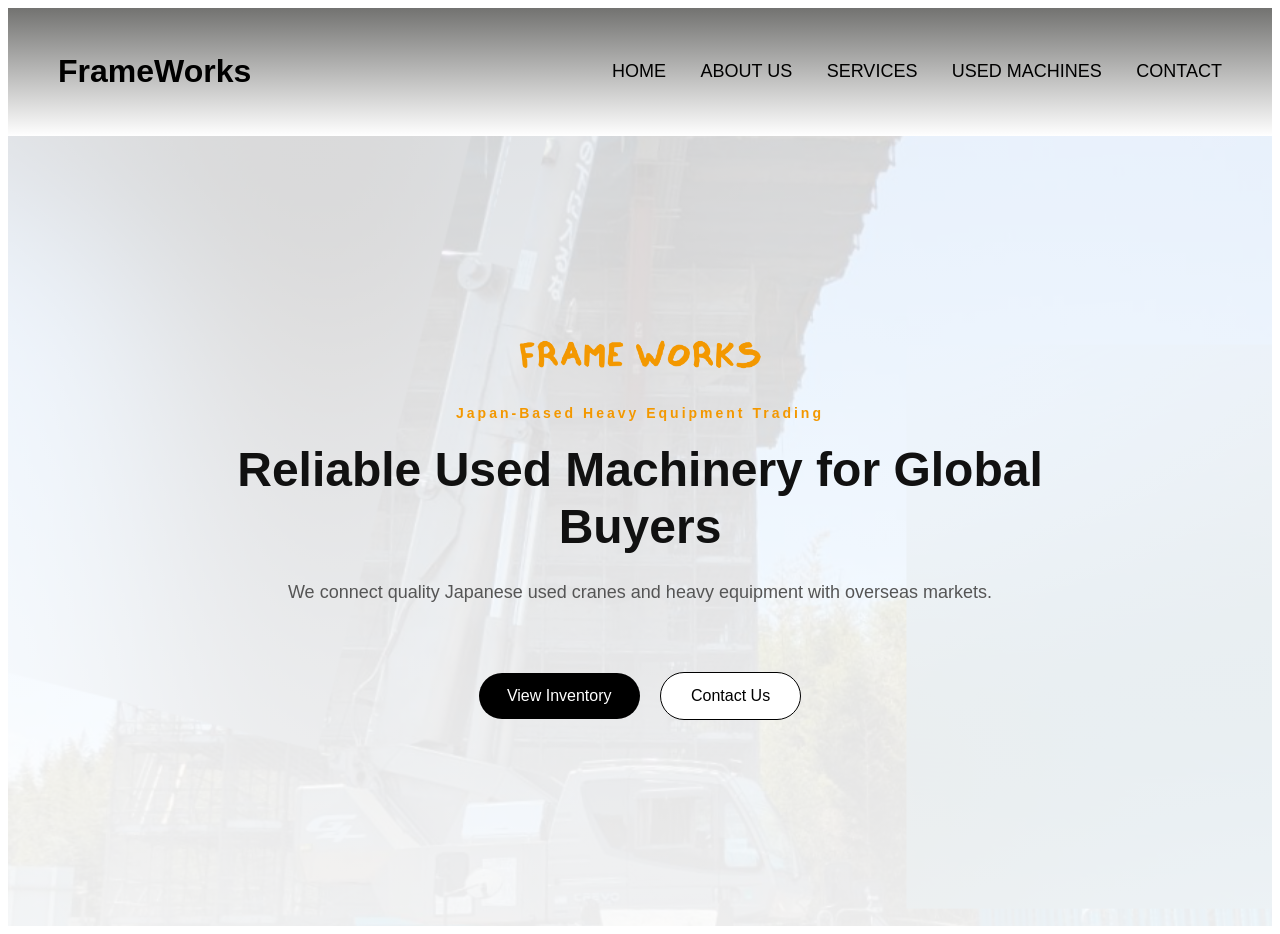
<file: index.html>
<!DOCTYPE html>
<html lang="ja">
<head>
  <meta charset="UTF-8">
  <meta name="viewport" content="width=device-width, initial-scale=1.0">
  <link rel="stylesheet" href="style.css">
  <title>Home | FrameWorks</title>

</head>
<body>
  <header>
  <h1>
    <a class="logo-link" href="index.html">FrameWorks</a>
  </h1>

  <button class="menu-button" id="menu-button">☰</button>

  <nav id="nav-menu">
    <a href="index.html">HOME</a>
    <a href="about.html">ABOUT US</a>
    <a href="service.html">SERVICES</a>
    <a href="used-machines.html">USED MACHINES</a>
    <a href="contact.html">CONTACT</a>
  </nav>
</header>
  
  <section class="hero">
  <div class="hero-content">
    <img class="hero-logo" src="images/logo/FrameWORKS.logo.png" alt="FrameWorks Logo">

    <p class="hero-subtitle">Japan-Based Heavy Equipment Trading</p>
    <h2>Reliable Used Machinery for Global Buyers</h2>
    <p class="hero-text">
      We connect quality Japanese used cranes and heavy equipment with overseas markets.
    </p>

    <div class="hero-buttons">
      <a class="main-button" href="used-machines.html">View Inventory</a>
      <a class="sub-button" href="contact.html">Contact Us</a>
    </div>
  </div>
</section>
  <script>
  const menuButton = document.getElementById("menu-button");
  const navMenu = document.getElementById("nav-menu");

  if(menuButton){
    menuButton.onclick = function() {
      navMenu.classList.toggle("active");
    }
  }
</script>

</body>
</html>
</file>
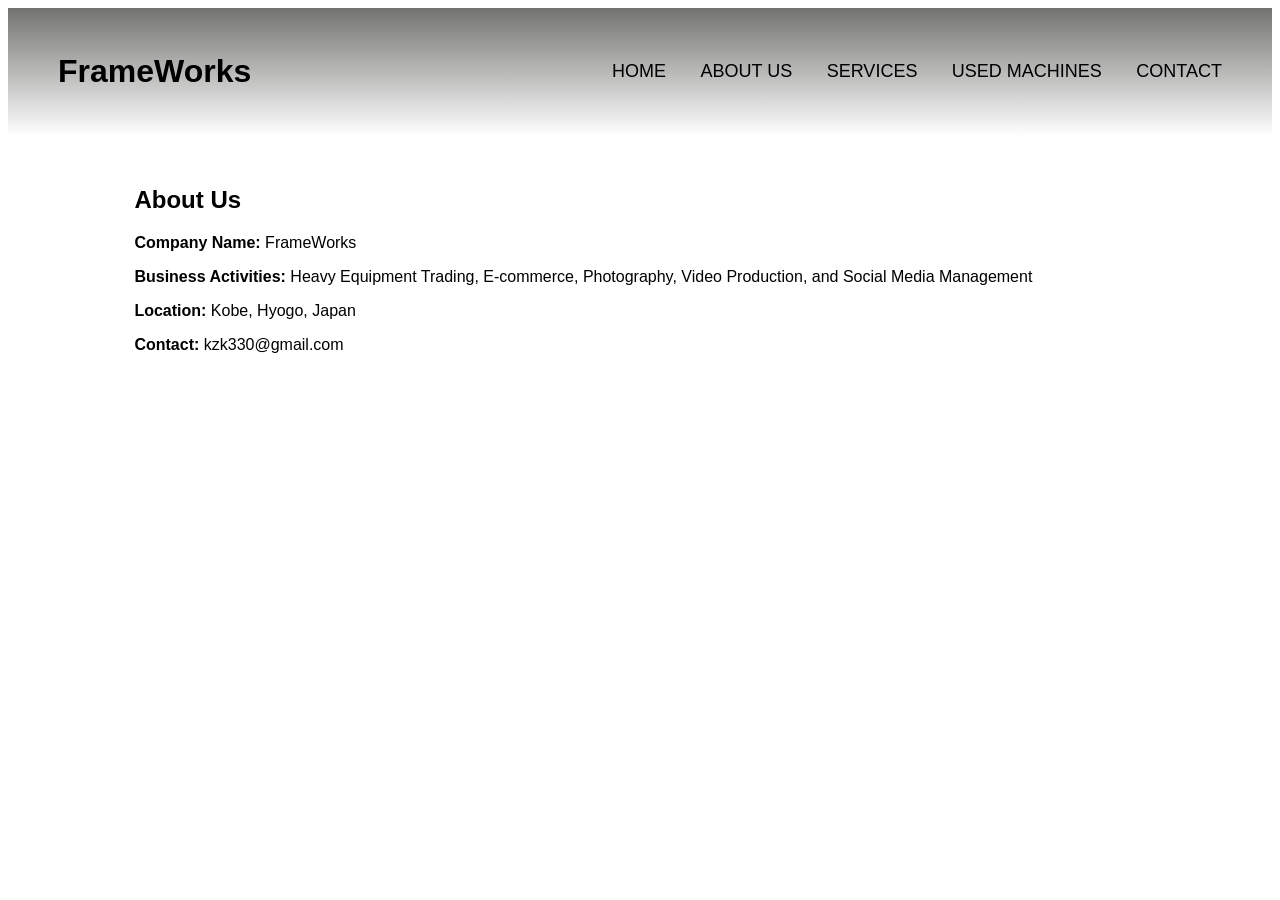
<file: about.html>
<!DOCTYPE html>
<html lang="ja">
<head>
  <meta charset="UTF-8">
  <meta name="viewport" content="width=device-width, initial-scale=1.0">
  <title>About Us | FrameWorks</title>
  <link rel="stylesheet" href="style.css">
</head>

<body>

<header>
  <h1>
    <a class="logo-link" href="index.html">FrameWorks</a>
  </h1>

  <button class="menu-button" id="menu-button">☰</button>

  <nav id="nav-menu">
    <a href="index.html">HOME</a>
    <a href="about.html">ABOUT US</a>
    <a href="service.html">SERVICES</a>
    <a href="used-machines.html">USED MACHINES</a>
    <a href="contact.html">CONTACT</a>
  </nav>
</header>
  <section class="company">

  <main>
  <h2>About Us</h2>

<p><strong>Company Name:</strong> FrameWorks</p>

<p><strong>Business Activities:</strong>
Heavy Equipment Trading, E-commerce, Photography, Video Production, and Social Media Management
</p>

<p><strong>Location:</strong>
Kobe, Hyogo, Japan
</p>

<p><strong>Contact:</strong>
kzk330@gmail.com
</p>
  </main>
  </section>
 <script>
  const menuButton = document.getElementById("menu-button");
  const navMenu = document.getElementById("nav-menu");

  if(menuButton){
    menuButton.onclick = function() {
      navMenu.classList.toggle("active");
    }
  }
</script>
</body>
</html>
</file>
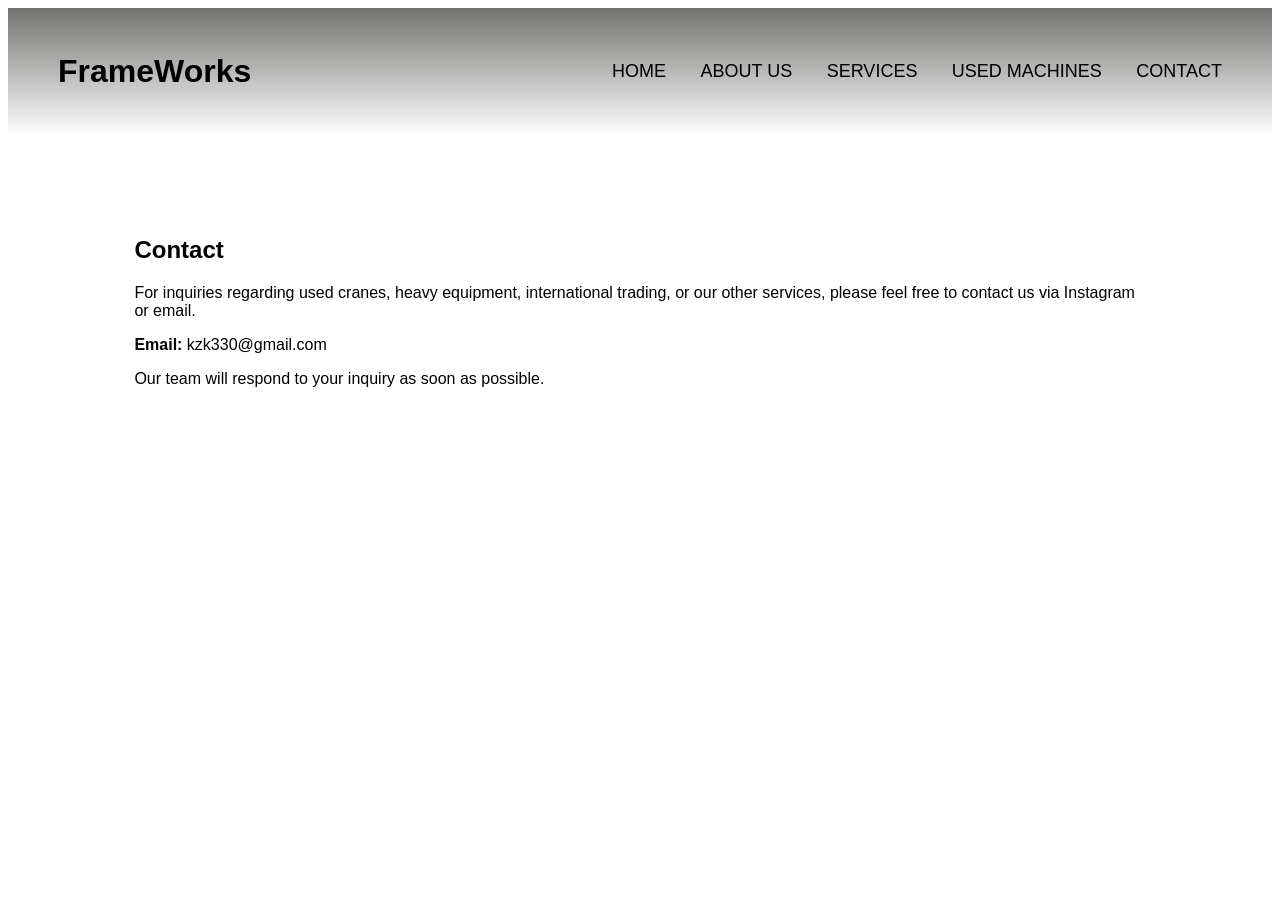
<file: contact.html>
<!DOCTYPE html>
<html lang="ja">
<head>
  <meta charset="UTF-8">
  <meta name="viewport" content="width=device-width, initial-scale=1.0">
  <title>Contact | FrameWorks</title>
  <link rel="stylesheet" href="style.css">
</head>

<body>

  <header>
  <h1>
    <a class="logo-link" href="index.html">FrameWorks</a>
  </h1>

  <button class="menu-button" id="menu-button">☰</button>

  <nav id="nav-menu">
    <a href="index.html">HOME</a>
    <a href="about.html">ABOUT US</a>
    <a href="service.html">SERVICES</a>
    <a href="used-machines.html">USED MACHINES</a>
    <a href="contact.html">CONTACT</a>
  </nav>
</header>
  <main>
    <section class="page-title">
      <h2>Contact</h2>

<p>
For inquiries regarding used cranes, heavy equipment, international trading, or our other services, please feel free to contact us via Instagram or email.
</p>

<p>
<strong>Email:</strong> kzk330@gmail.com
</p>

<p>
Our team will respond to your inquiry as soon as possible.
</p>
    </section>
  </main>
<script>
  const menuButton = document.getElementById("menu-button");
  const navMenu = document.getElementById("nav-menu");

  if(menuButton){
    menuButton.onclick = function() {
      navMenu.classList.toggle("active");
    }
  }
</script>
</body>
</html>
</file>
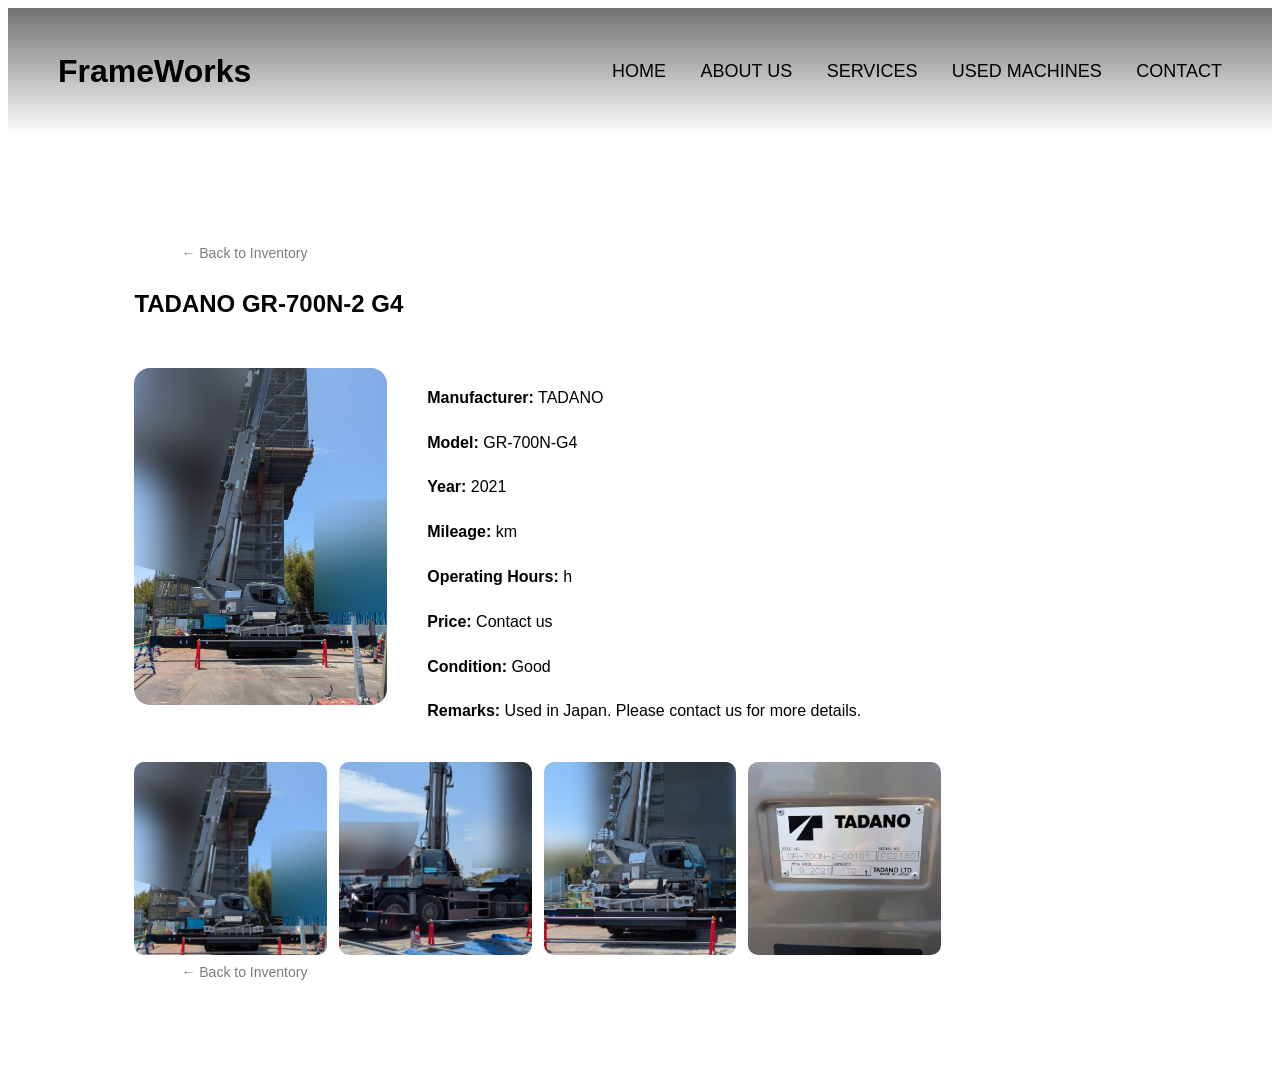
<file: machine01.html>
<!DOCTYPE html>
<html lang="ja">
<head>
  <meta charset="UTF-8">
  <meta name="viewport" content="width=device-width, initial-scale=1.0">
  <title>TADANO GR-700N-2 G4| FrameWorks</title>
  <link rel="stylesheet" href="style.css">
</head>

<body>

<header>
  <h1>
    <a class="logo-link" href="index.html">FrameWorks</a>
  </h1>

  <button class="menu-button" id="menu-button">☰</button>

  <nav id="nav-menu">
    <a href="index.html">HOME</a>
    <a href="about.html">ABOUT US</a>
    <a href="service.html">SERVICES</a>
    <a href="used-machines.html">USED MACHINES</a>
    <a href="contact.html">CONTACT</a>
  </nav>
</header>

<main class="detail">

  <a href="used-machines.html" class="back-button">
  ← Back to Inventory
</a>

  <h2>TADANO GR-700N-2 G4</h2>

  <div class="detail-top">
  <img class="main-photo" src="images/machines/machine01/01.jpg" alt="TADANO GR-700N-2 G4">
  
  <div class="machine-info">
  <p><strong>Manufacturer:</strong> TADANO</p>
  <p><strong>Model:</strong> GR-700N-G4</p>
  <p><strong>Year:</strong> 2021</p>
  <p><strong>Mileage:</strong>  km</p>
  <p><strong>Operating Hours:</strong> h</p>
  <p><strong>Price:</strong> Contact us</p>
  <p><strong>Condition:</strong> Good</p>
  <p><strong>Remarks:</strong> Used in Japan. Please contact us for more details.</p>
</div>
</div>


  <div class="photo-gallery">
    <img src="images/machines/machine01/01.jpg" alt="">
    <img src="images/machines/machine01/02.jpg" alt="">
    <img src="images/machines/machine01/03.jpg" alt="">
    <img src="images/machines/machine01/04.JPG" alt="">

  </div>

  <a href="used-machines.html" class="back-button">
  ← Back to Inventory
</a>
</main>
<div id="modal" class="modal">
  <span class="close">&times;</span>
  <img class="modal-content" id="modal-img">
</div>
<script>
  const modal = document.getElementById("modal");
  const modalImg = document.getElementById("modal-img");

  // メイン画像も対象にする
  const images = document.querySelectorAll(".photo-gallery img, .main-photo");

  images.forEach(img => {
    img.onclick = function() {
      modal.style.display = "block";
      modalImg.src = this.src;
    }
  });

  document.querySelector(".close").onclick = function(e) {
    e.stopPropagation(); // ←これ重要
    modal.style.display = "none";
  }

  modal.onclick = function() {
    modal.style.display = "none";
  }
</script>
<script>
  const menuButton = document.getElementById("menu-button");
  const navMenu = document.getElementById("nav-menu");

  if(menuButton){
    menuButton.onclick = function() {
      navMenu.classList.toggle("active");
    }
  }
</script>
</body>

</html>
</file>
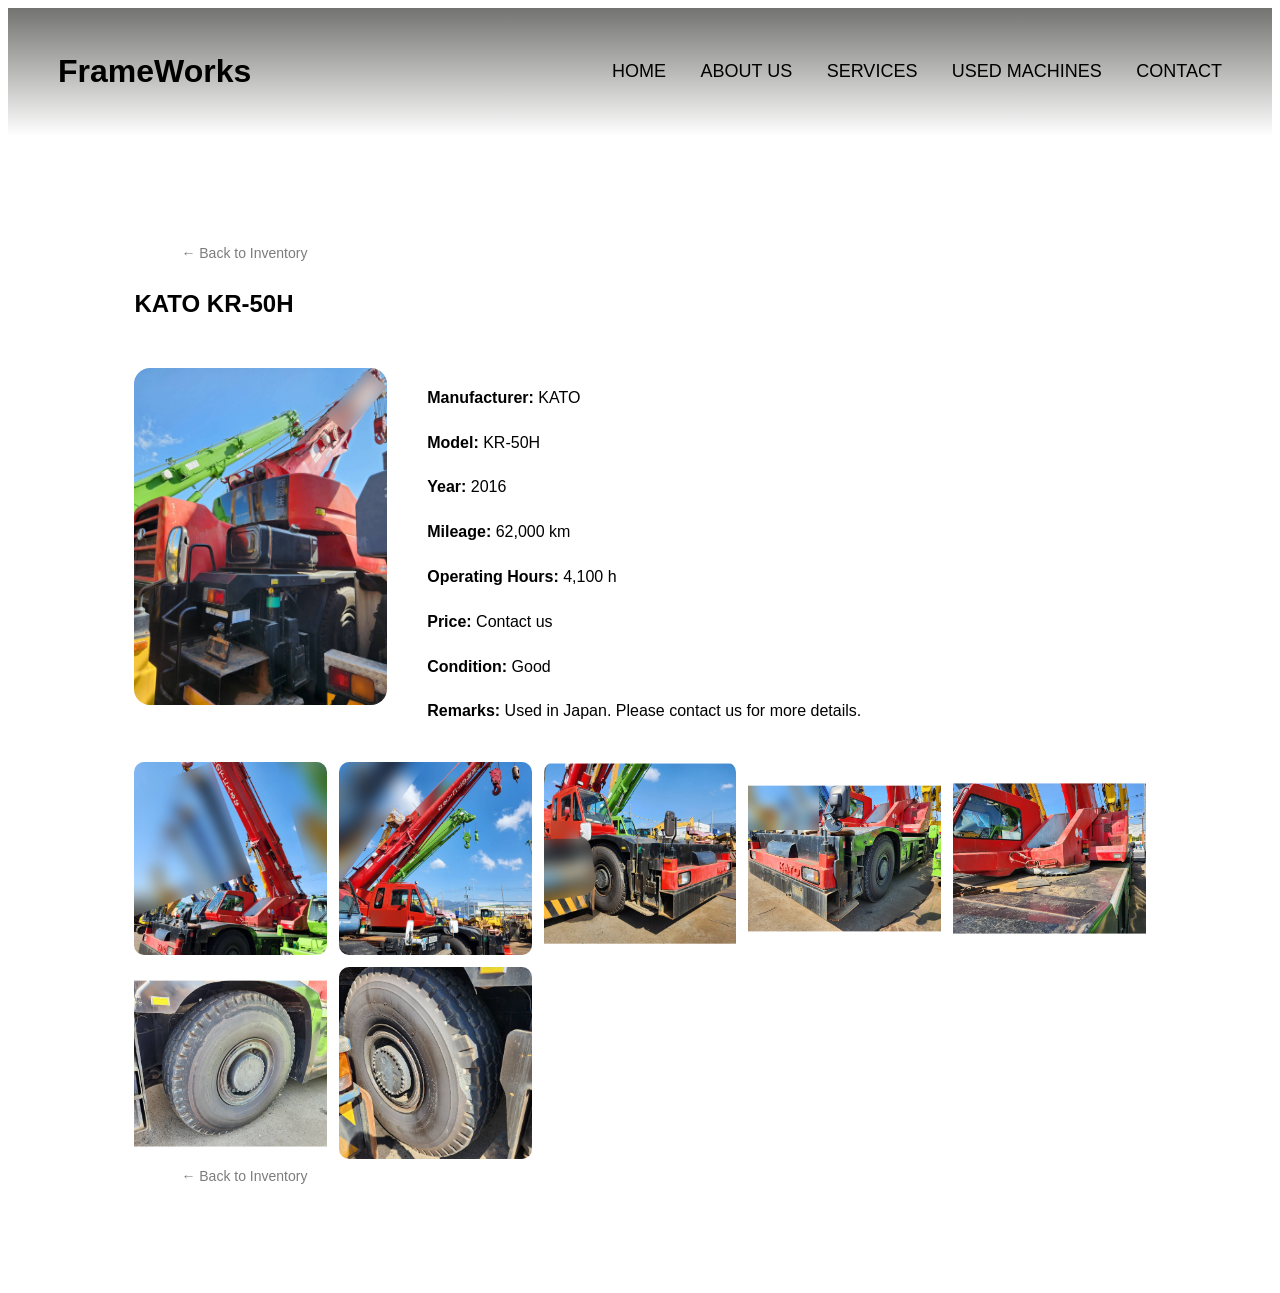
<file: machine02.html>
<!DOCTYPE html>
<html lang="ja">
<head>
  <meta charset="UTF-8">
  <meta name="viewport" content="width=device-width, initial-scale=1.0">
  <title>KATO KR-50H| FrameWorks</title>
  <link rel="stylesheet" href="style.css">
</head>

<body>

<header>
  <h1>
    <a class="logo-link" href="index.html">FrameWorks</a>
  </h1>

  <button class="menu-button" id="menu-button">☰</button>

  <nav id="nav-menu">
    <a href="index.html">HOME</a>
    <a href="about.html">ABOUT US</a>
    <a href="service.html">SERVICES</a>
    <a href="used-machines.html">USED MACHINES</a>
    <a href="contact.html">CONTACT</a>
  </nav>
</header>

<main class="detail">

  <a href="used-machines.html" class="back-button">
  ← Back to Inventory
</a>

  <h2>KATO KR-50H</h2>

  <div class="detail-top">
  <img class="main-photo" src="images/machines/machine02/01.jpg" alt="KATO KR-50H">
  
  <div class="machine-info">
  <p><strong>Manufacturer:</strong> KATO</p>
  <p><strong>Model:</strong> KR-50H</p>
  <p><strong>Year:</strong> 2016</p>
  <p><strong>Mileage:</strong> 62,000 km</p>
  <p><strong>Operating Hours:</strong> 4,100 h</p>
  <p><strong>Price:</strong> Contact us</p>
  <p><strong>Condition:</strong> Good</p>
  <p><strong>Remarks:</strong> Used in Japan. Please contact us for more details.</p>
</div>
</div>


  <div class="photo-gallery">
    <img src="images/machines/machine02/02.jpg" alt="">
    <img src="images/machines/machine02/03.jpg" alt="">
    <img src="images/machines/machine02/04.jpg" alt="">
    <img src="images/machines/machine02/05.jpg" alt="">
    <img src="images/machines/machine02/06.jpg" alt="">
    <img src="images/machines/machine02/07.jpg" alt="">
    <img src="images/machines/machine02/08.jpg" alt="">
  </div>

  <a href="used-machines.html" class="back-button">
  ← Back to Inventory
</a>
</main>
<div id="modal" class="modal">
  <span class="close">&times;</span>
  <img class="modal-content" id="modal-img">
</div>
<script>
  const modal = document.getElementById("modal");
  const modalImg = document.getElementById("modal-img");

  // メイン画像も対象にする
  const images = document.querySelectorAll(".photo-gallery img, .main-photo");

  images.forEach(img => {
    img.onclick = function() {
      modal.style.display = "block";
      modalImg.src = this.src;
    }
  });

  document.querySelector(".close").onclick = function(e) {
    e.stopPropagation(); // ←これ重要
    modal.style.display = "none";
  }

  modal.onclick = function() {
    modal.style.display = "none";
  }
</script>
<script>
  const menuButton = document.getElementById("menu-button");
  const navMenu = document.getElementById("nav-menu");

  if(menuButton){
    menuButton.onclick = function() {
      navMenu.classList.toggle("active");
    }
  }
</script>
</body>

</html>
</file>
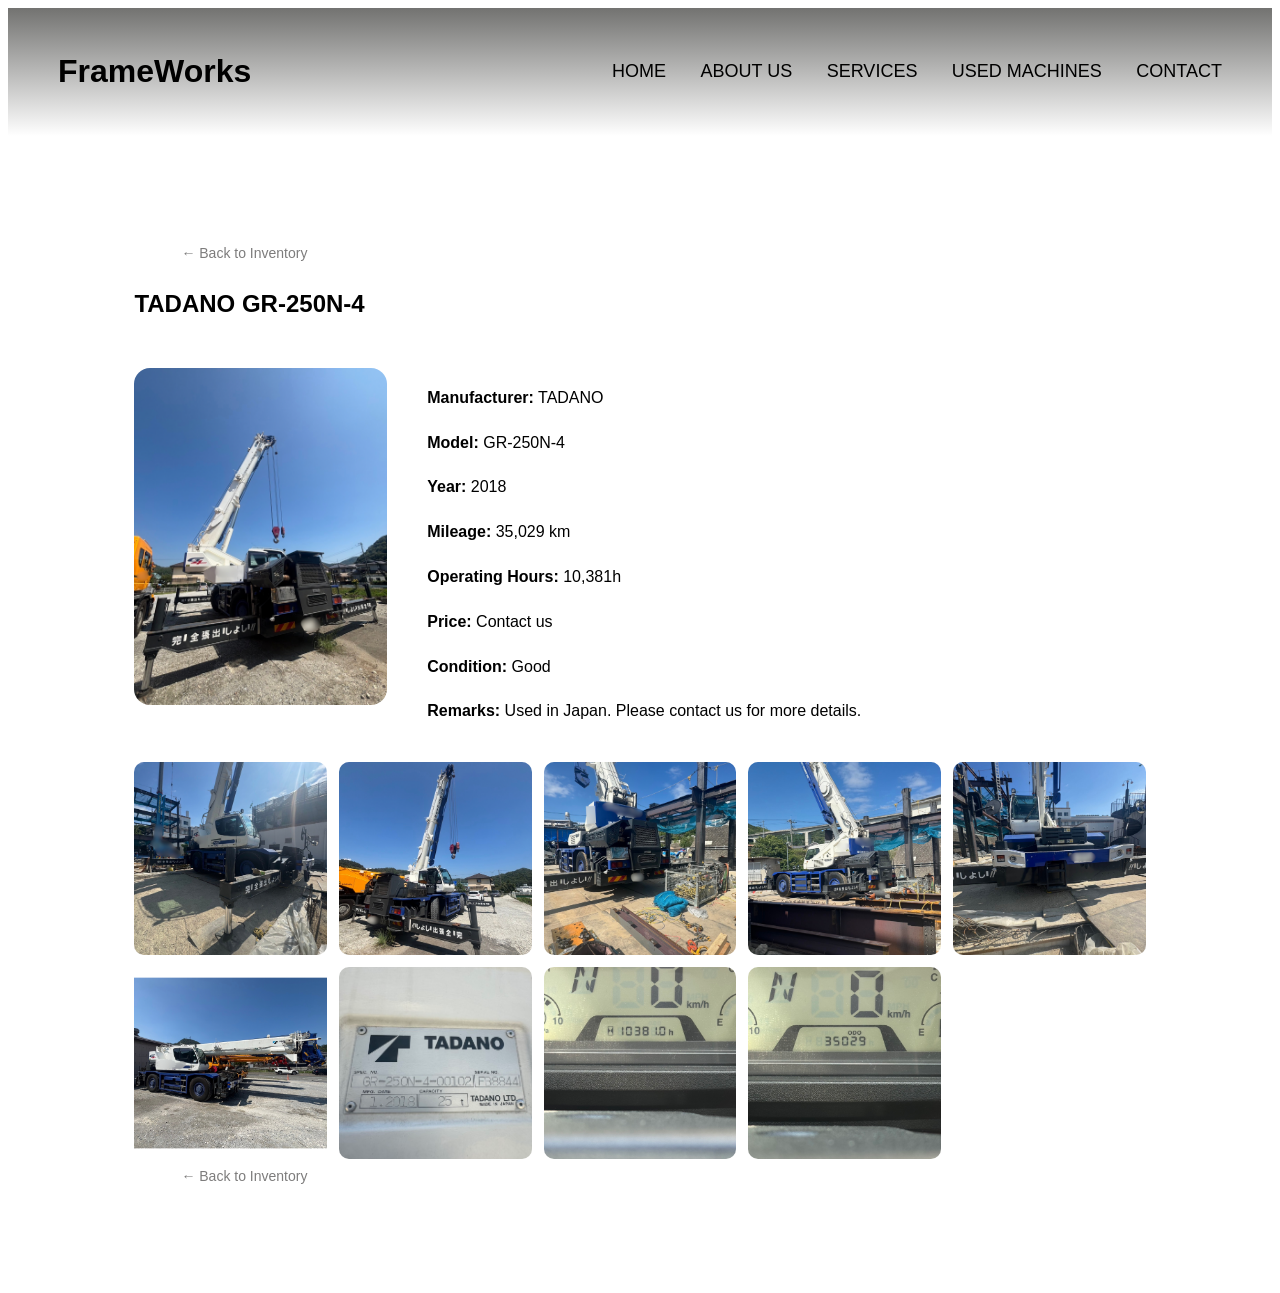
<file: machine03.html>
<!DOCTYPE html>
<html lang="ja">
<head>
  <meta charset="UTF-8">
  <meta name="viewport" content="width=device-width, initial-scale=1.0">
  <title>TADANO GR-250N-4 | FrameWorks</title>
  <link rel="stylesheet" href="style.css">
</head>

<body>

<header>
  <h1>
    <a class="logo-link" href="index.html">FrameWorks</a>
  </h1>

  <button class="menu-button" id="menu-button">☰</button>

  <nav id="nav-menu">
    <a href="index.html">HOME</a>
    <a href="about.html">ABOUT US</a>
    <a href="service.html">SERVICES</a>
    <a href="used-machines.html">USED MACHINES</a>
    <a href="contact.html">CONTACT</a>
  </nav>
</header>

<main class="detail">

  <a href="used-machines.html" class="back-button">
  ← Back to Inventory
</a>

  <h2>TADANO GR-250N-4</h2>

  <div class="detail-top">
  <img class="main-photo" src="images/machines/machine03/01.jpg" alt="TADANO GR-250N-4">
  
  <div class="machine-info">
  <p><strong>Manufacturer:</strong> TADANO</p>
  <p><strong>Model:</strong> GR-250N-4</p>
  <p><strong>Year:</strong> 2018</p>
  <p><strong>Mileage:</strong> 35,029 km</p>
  <p><strong>Operating Hours:</strong> 10,381h</p>
  <p><strong>Price:</strong> Contact us</p>
  <p><strong>Condition:</strong> Good</p>
  <p><strong>Remarks:</strong> Used in Japan. Please contact us for more details.</p>
</div>
</div>


  <div class="photo-gallery">
    <img src="images/machines/machine03/02.jpg" alt="">
    <img src="images/machines/machine03/03.jpg" alt="">
    <img src="images/machines/machine03/04.jpg" alt="">
    <img src="images/machines/machine03/05.jpg" alt="">
    <img src="images/machines/machine03/06.JPG" alt="">
    <img src="images/machines/machine03/07.jpg" alt="">
    <img src="images/machines/machine03/08.JPG" alt="">
    <img src="images/machines/machine03/09.JPG" alt="">
    <img src="images/machines/machine03/10.JPG" alt="">
  </div>

  <a href="used-machines.html" class="back-button">
  ← Back to Inventory
</a>
</main>
<div id="modal" class="modal">
  <span class="close">&times;</span>
  <img class="modal-content" id="modal-img">
</div>
<script>
  const modal = document.getElementById("modal");
  const modalImg = document.getElementById("modal-img");

  // メイン画像も対象にする
  const images = document.querySelectorAll(".photo-gallery img, .main-photo");

  images.forEach(img => {
    img.onclick = function() {
      modal.style.display = "block";
      modalImg.src = this.src;
    }
  });

  document.querySelector(".close").onclick = function(e) {
    e.stopPropagation(); // ←これ重要
    modal.style.display = "none";
  }

  modal.onclick = function() {
    modal.style.display = "none";
  }
</script>
<script>
  const menuButton = document.getElementById("menu-button");
  const navMenu = document.getElementById("nav-menu");

  if(menuButton){
    menuButton.onclick = function() {
      navMenu.classList.toggle("active");
    }
  }
</script>
</body>

</html>
</file>
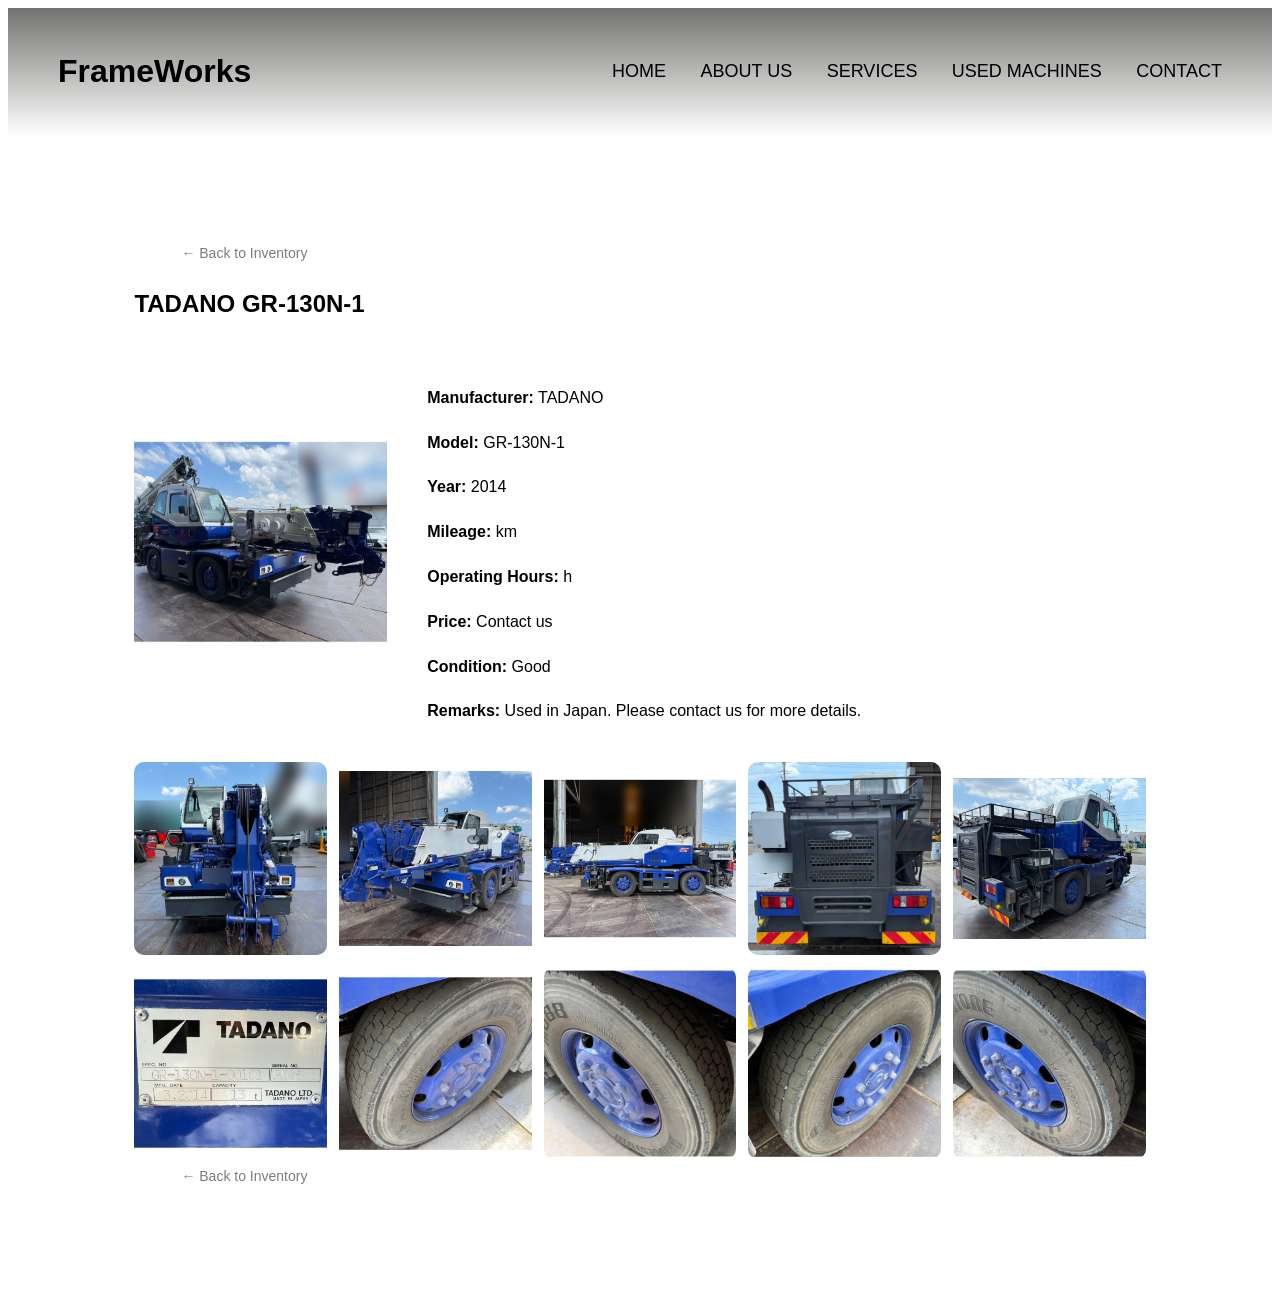
<file: machine04.html>
<!DOCTYPE html>
<html lang="ja">
<head>
  <meta charset="UTF-8">
  <meta name="viewport" content="width=device-width, initial-scale=1.0">
  <title>TADANO GR-130N-1 | FrameWorks</title>
  <link rel="stylesheet" href="style.css">
</head>

<body>

<header>
  <h1>
    <a class="logo-link" href="index.html">FrameWorks</a>
  </h1>

  <button class="menu-button" id="menu-button">☰</button>

  <nav id="nav-menu">
    <a href="index.html">HOME</a>
    <a href="about.html">ABOUT US</a>
    <a href="service.html">SERVICES</a>
    <a href="used-machines.html">USED MACHINES</a>
    <a href="contact.html">CONTACT</a>
  </nav>
</header>

<main class="detail">

  <a href="used-machines.html" class="back-button">
  ← Back to Inventory
</a>

  <h2>TADANO GR-130N-1</h2>

  <div class="detail-top">
  <img class="main-photo" src="images/machines/machine04/01.jpg" alt="TADANO GR-130N-1">
  
  <div class="machine-info">
  <p><strong>Manufacturer:</strong> TADANO</p>
  <p><strong>Model:</strong> GR-130N-1</p>
  <p><strong>Year:</strong> 2014</p>
  <p><strong>Mileage:</strong> km</p>
  <p><strong>Operating Hours:</strong> h</p>
  <p><strong>Price:</strong> Contact us</p>
  <p><strong>Condition:</strong> Good</p>
  <p><strong>Remarks:</strong> Used in Japan. Please contact us for more details.</p>
</div>
</div>


  <div class="photo-gallery">
    <img src="images/machines/machine04/02.jpg" alt="">
    <img src="images/machines/machine04/03.jpg" alt="">
    <img src="images/machines/machine04/04.jpg" alt="">
    <img src="images/machines/machine04/05.jpg" alt="">
    <img src="images/machines/machine04/06.jpg" alt="">
    <img src="images/machines/machine04/07.jpg" alt="">
    <img src="images/machines/machine04/08.jpg" alt="">
    <img src="images/machines/machine04/09.jpg" alt="">
    <img src="images/machines/machine04/10.jpg" alt="">
    <img src="images/machines/machine04/11.jpg" alt="">
  </div>

  <a href="used-machines.html" class="back-button">
  ← Back to Inventory
</a>
</main>
<div id="modal" class="modal">
  <span class="close">&times;</span>
  <img class="modal-content" id="modal-img">
</div>
<script>
  const modal = document.getElementById("modal");
  const modalImg = document.getElementById("modal-img");

  // メイン画像も対象にする
  const images = document.querySelectorAll(".photo-gallery img, .main-photo");

  images.forEach(img => {
    img.onclick = function() {
      modal.style.display = "block";
      modalImg.src = this.src;
    }
  });

  document.querySelector(".close").onclick = function(e) {
    e.stopPropagation(); // ←これ重要
    modal.style.display = "none";
  }

  modal.onclick = function() {
    modal.style.display = "none";
  }
</script>
<script>
  const menuButton = document.getElementById("menu-button");
  const navMenu = document.getElementById("nav-menu");

  if(menuButton){
    menuButton.onclick = function() {
      navMenu.classList.toggle("active");
    }
  }
</script>
</body>

</html>
</file>
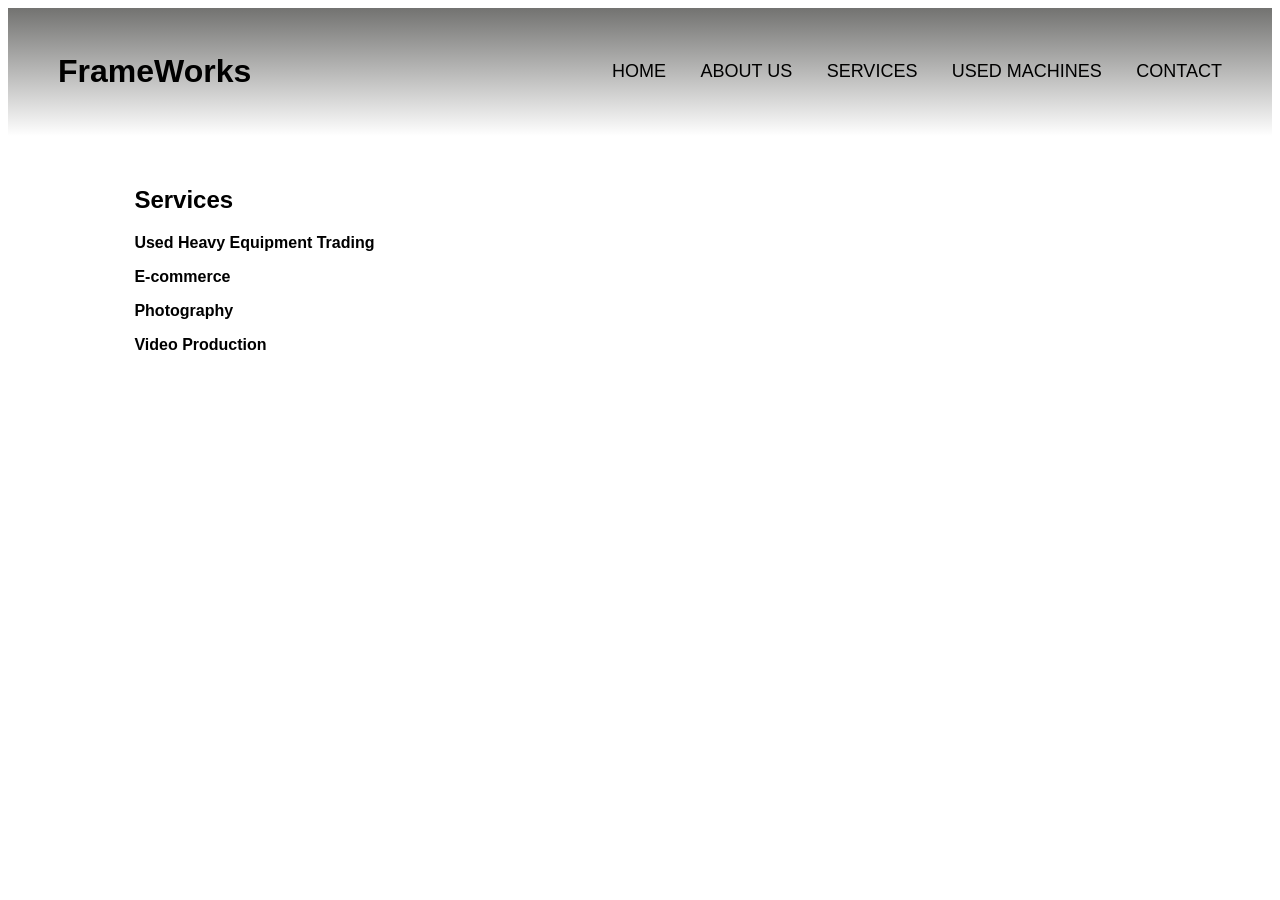
<file: service.html>
<!DOCTYPE html>
<html lang="ja">
<head>
  <meta charset="UTF-8">
  <meta name="viewport" content="width=device-width, initial-scale=1.0">
  <title>Services | FrameWorks</title>
  <link rel="stylesheet" href="style.css">
</head>

<body>

 <header>
  <h1>
    <a class="logo-link" href="index.html">FrameWorks</a>
  </h1>

  <button class="menu-button" id="menu-button">☰</button>

  <nav id="nav-menu">
    <a href="index.html">HOME</a>
    <a href="about.html">ABOUT US</a>
    <a href="service.html">SERVICES</a>
    <a href="used-machines.html">USED MACHINES</a>
    <a href="contact.html">CONTACT</a>
  </nav>
</header>

  <section class="company">

  <main>
  <h2>Services</h2>

<p><strong>Used Heavy Equipment Trading</strong></p>

<p><strong>E-commerce</strong></p>

<p><strong>Photography</strong></p>

<p><strong>Video Production</strong></p>
  </main>
  </section>
<script>
  const menuButton = document.getElementById("menu-button");
  const navMenu = document.getElementById("nav-menu");

  if(menuButton){
    menuButton.onclick = function() {
      navMenu.classList.toggle("active");
    }
  }
</script>
</body>
</html>
</file>
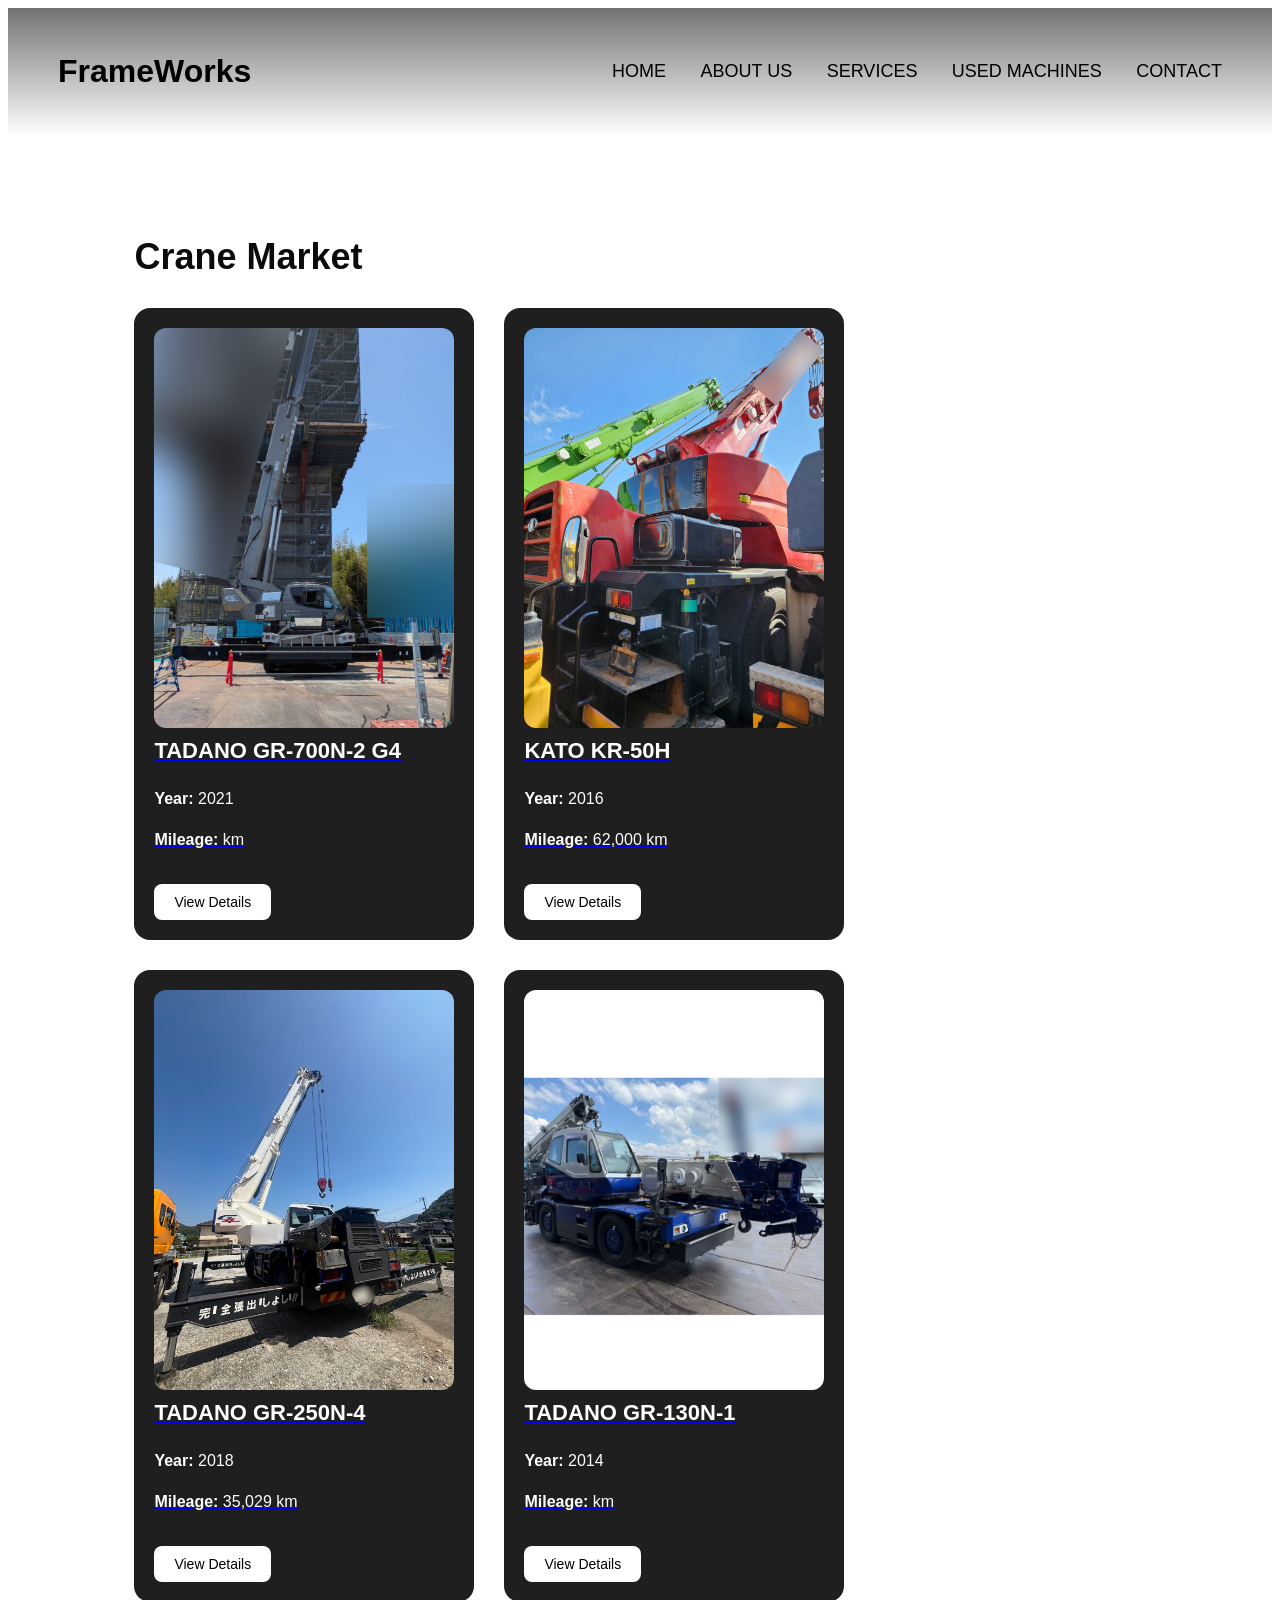
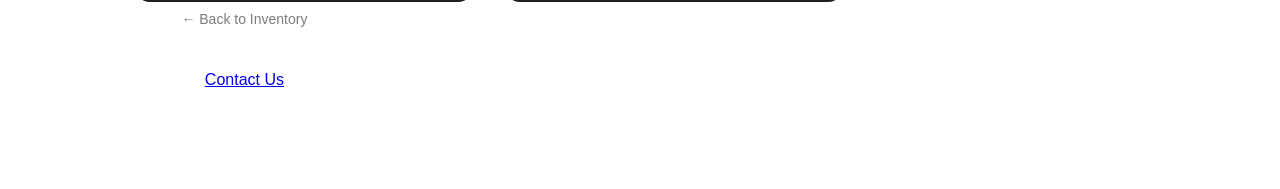
<file: used-machines.html>
<!DOCTYPE html>
<html lang="ja">
<head>
  <meta charset="UTF-8">
  <meta name="viewport" content="width=device-width, initial-scale=1.0">
  <title> Used Machines | FrameWorks</title>
  <link rel="stylesheet" href="style.css">
</head>

<body>

<header>
  <h1>
    <a class="logo-link" href="index.html">FrameWorks</a>
  </h1>

  <button class="menu-button" id="menu-button">☰</button>

  <nav id="nav-menu">
    <a href="index.html">HOME</a>
    <a href="about.html">ABOUT US</a>
    <a href="service.html">SERVICES</a>
    <a href="used-machines.html">USED MACHINES</a>
    <a href="contact.html">CONTACT</a>
  </nav>
</header>

<main>
  <section class="stock">
    <h2>Crane Market</h2>

    <div class="machine-list">

      <a href="machine01.html" class="machine-card">

        <img src="images/machines/machine01/01.jpg" alt="TADANO GR-700N-2 G4">

        <h3>TADANO GR-700N-2 G4</h3>
        <p><strong>Year:</strong> 2021</p>
        <p><strong>Mileage:</strong>  km</p>

        <span class="detail-button">View Details</span>
       </a>

      <a href="machine02.html" class="machine-card">

        <img src="images/machines/machine02/01.jpg" alt="KATO KR-50H">

        <h3>KATO KR-50H</h3>
        <p><strong>Year:</strong> 2016</p>
        <p><strong>Mileage:</strong> 62,000 km</p>
        <span class="detail-button">View Details</span>
      </a>

      
      <a href="machine03.html" class="machine-card">

        <img src="images/machines/machine03/01.jpg" alt="TADANO GR-250N-4">

        <h3>TADANO GR-250N-4</h3>
        <p><strong>Year:</strong> 2018</p>
        <p><strong>Mileage:</strong> 35,029 km</p>
        <span class="detail-button">View Details</span>
      </a>

      <a href="machine04.html" class="machine-card">

        <img src="images/machines/machine04/01.jpg" alt="TADANO GR-130N-1">

        <h3>TADANO GR-130N-1</h3>
        <p><strong>Year:</strong> 2014</p>
        <p><strong>Mileage:</strong> km</p>
        <span class="detail-button">View Details</span>
      </a>
      </div>

       <div class="action-buttons">

        <a href="used-machines.html" class="back-button">
        ← Back to Inventory
        </a>

        <a href="contact.html" class="contact-button">
        Contact Us
        </a>

        </div>
  </section>
</main>
<script>
  const menuButton = document.getElementById("menu-button");
  const navMenu = document.getElementById("nav-menu");

  if(menuButton){
    menuButton.onclick = function() {
      navMenu.classList.toggle("active");
    }
  }
</script>

</body>
</html>
</file>
<file: style.css>
body {
  background: white;
  font-family: sans-serif;
}
  header {
  display: flex;
  justify-content: space-between;
  align-items: center;
  padding: 24px 50px;
  background: linear-gradient(
    to bottom,
    rgba(107, 107, 105, 0.95),
    rgba(107, 107, 105, 0)
  );
}

header h1 a {
  color: #f39800;
  text-decoration: none;
}

header h1 a:hover {
  opacity: 0.8;
}
header h3 {
  color: #f39800;
  font-size: 24px;
  font-family: "NotReally", sans-serif;
  letter-spacing: 3px;

  -webkit-text-stroke: 0.2px black;
  text-shadow: 0 0 5px rgba(0,0,0,0.2);
}

nav a {
  color: black;
  text-decoration: none;

  margin-left: 30px;

  font-size: 18px;
}

.page-title {
  width: 80%;
  margin: 100px auto;
  color: white;
  
  background: white;
  color: black;
  font-family: sans-serif;
}
img {
  display: block;
  border-radius: 20px;
}

.hero {
  min-height: 70vh;
  display: flex;
  align-items: center;
  justify-content: center;
  text-align: center;

  background:
    linear-gradient(rgba(255,255,255,0.82), rgba(255,255,255,0.92)),
    url("images/machines/machine01/01.jpg");

  background-size: cover;
  background-position: center;
  padding: 80px 20px;
}

.hero-content {
  max-width: 820px;
}

.hero-logo {
  width: 260px;
  margin: 0 auto 30px;
}

.hero-subtitle {
  font-size: 14px;
  letter-spacing: 3px;
  color: #f39800;
  font-weight: bold;
}

.hero h2 {
  font-size: 48px;
  line-height: 1.2;
  margin: 20px 0;
  color: #111;
}

.hero-text {
  font-size: 18px;
  color: #555;
  line-height: 1.8;
}

.hero-buttons {
  margin-top: 35px;
}

.main-button,
.sub-button {
  display: inline-block;
  padding: 14px 30px;
  margin: 8px;
  border-radius: 999px;
  text-decoration: none;
  font-size: 16px;
}

.main-button {
  background: black;
  color: white;
}

.sub-button {
  border: 1px solid black;
  color: black;
  background: white;
}

.catch {
  margin-top: 20px;
  font-size: 18px;
  color: #555;
}

.main-button {
  display: inline-block;
  margin-top: 30px;
  padding: 14px 28px;
  background: black;
  color: white;
  text-decoration: none;
  border-radius: 999px;
}

.company {
  width: 80%;
  margin: 50px auto;
}

.pickup,
.stock {
  width: 80%;
  margin: 100px auto;
  color: black;
}

.pickup h2,
.stock h2 {
  font-size: 36px;
  color: rgb(11, 11, 11);
  margin-bottom: 30px;
  
}

.machine-list {
  display: flex;
  gap: 30px;
  flex-wrap: wrap;
}

.machine-card {
  background: #1f1f1f;
  width: 300px;
  padding: 20px;
  border-radius: 16px;
  transition: 0.3s;
}
.machine-card:hover {
  transform: translateY(-5px);
}

.machine-card img {
  width: 100%;
  border-radius: 12px;
  color: white;
}

.machine-card h3 {
  font-size: 22px;
  margin-top: 15px;
  color: white;
  margin-top: 10px;
}

.machine-card p {
  font-size: 16px;
  line-height: 1.6;
  color: white;
}

.more-button {
  display: inline-block;
  margin-top: 30px;
  padding: 14px 28px;
  background: white;
  color: black;
  text-decoration: none;
  border-radius: 999px;
}
.detail-button {
  display: inline-block;
  margin-top: 15px;
  padding: 10px 20px;

  background: white;
  color: black;

  text-decoration: none;
  border-radius: 8px;

  font-size: 14px;
}
.detail-button:hover {
  background: #ccc;
}
.action-buttons {
  display: flex;
  flex-direction: column;
  gap: 15px;
  width: 220px;
}
.back-button {
  display: inline-block;
  margin-bottom: 20px;

  padding: 8px 16px;

  border: 1px solid rgb(255, 255, 255);
  border-radius: 999px;

  color: rgb(125, 124, 124);
  text-decoration: none;

  font-size: 14px;
}

.back-button:hover {
  background: white;
  color: black;
}
.back-button,
.contact-button {
  display: block;
  width: 220px;
  text-align: center;
  box-sizing: border-box;
}
.main-photo {
  width: 25%;
  max-width: 450px;
  display: block;
  margin: 30px 0;
  border-radius: 16px;
  cursor: pointer;
}
.photo-gallery {
  display: grid;
  grid-template-columns: repeat(5, 1fr);
  gap: 12px;
  margin-top: 20px;
}

.detail {
  width: 80%;
  margin: 100px auto;
  color: black;
}

.photo-gallery img {
  width: 100%;
  margin: 0;
  border-radius: 10px;
  aspect-ratio: 1 / 1;
  object-fit: cover;
  cursor: pointer;
}

.machine-info {
  width: 60%;
  margin-top: 30px;
  line-height: 1.8;
  color: black;
}

.detail-top {
  display: flex;
  gap: 40px;
  align-items: flex-start;
}
.modal {
  display: none;
  position: fixed;
  z-index: 999;
  padding-top: 50px;
  left: 0;
  top: 0;
  width: 100%;
  height: 100%;
  background: rgba(0, 0, 0, 0.9);
}

.modal-content {
  max-width: 70%;
  max-height: 80%;
}
.close {
  position: absolute;
  top: 20px;
  right: 40px;
  color: white;
  font-size: 40px;
  cursor: pointer;
}
.menu-button {
  display: none;
}
.logo-link {
  color: inherit;
  text-decoration: none;
}

.menu-button {
  display: none;
}

/* ===== スマホ対応 ===== */
@media (max-width: 768px) {

   header {
    position: relative;
    flex-direction: column;
    align-items: flex-start;
    padding: 20px;
  }

  .menu-button {
    display: block;
    position: absolute;
    top: 20px;
    right: 20px;
    font-size: 30px;
    background: none;
    border: none;
    cursor: pointer;
    z-index: 1001;
  }

  nav {
    display: none;
    width: 100%;
    flex-direction: column;
    text-align: center;
    margin-top: 20px;
  }

  nav.active {
    display: flex;
  }

  nav a {
    padding: 12px 0;
    margin: 0;
  }


  .hero {
    margin-top: 80px;
  }

  .hero-logo {
    width: 220px;
  }

  .machine-list {
    flex-direction: column;
  }

  .machine-card {
    width: 100%;
    box-sizing: border-box;
  }

  .detail {
    width: 90%;
    margin: 60px auto;
  }

  .detail-top {
    flex-direction: column;
    gap: 20px;
  }

  .main-photo {
    width: 100%;
    max-width: none;
  }

  .machine-info {
    width: 100%;
    margin-top: 0;
  }

  .photo-gallery {
    grid-template-columns: repeat(2, 1fr);
  }

}
</file>
